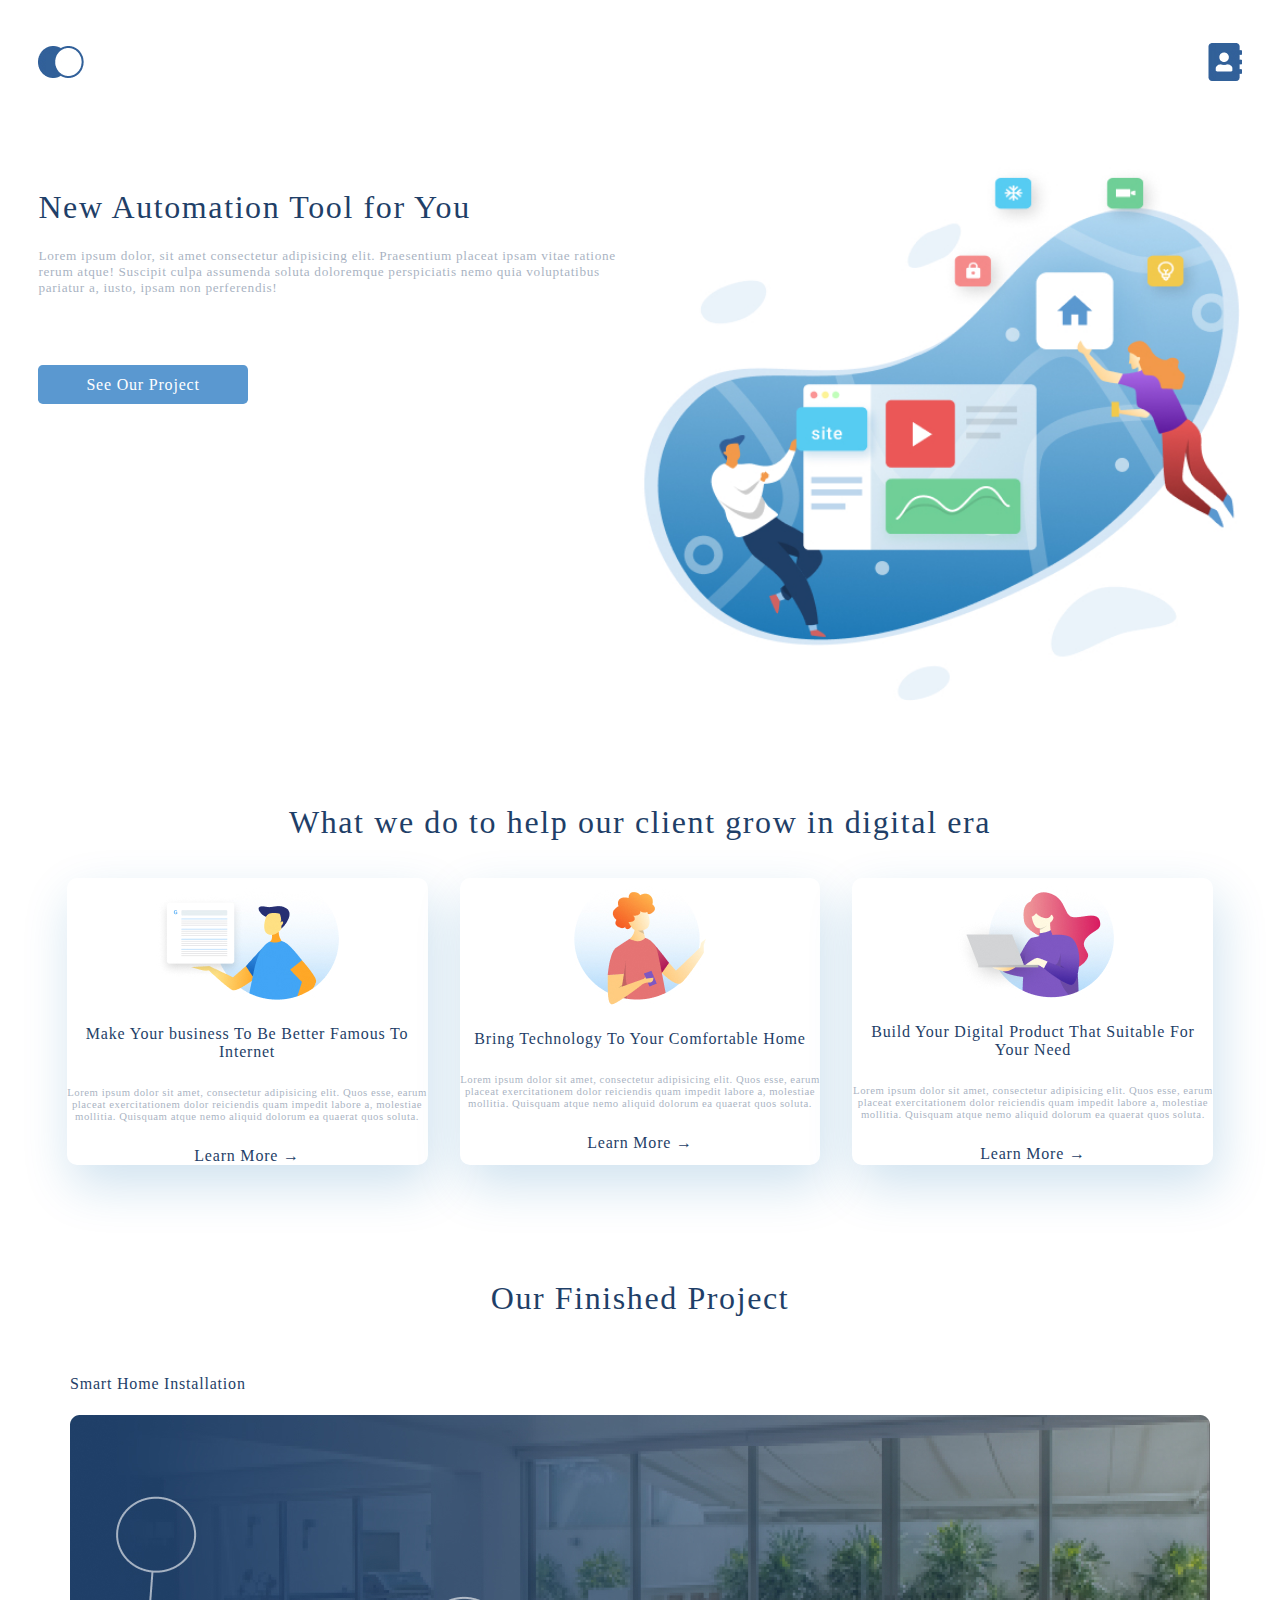
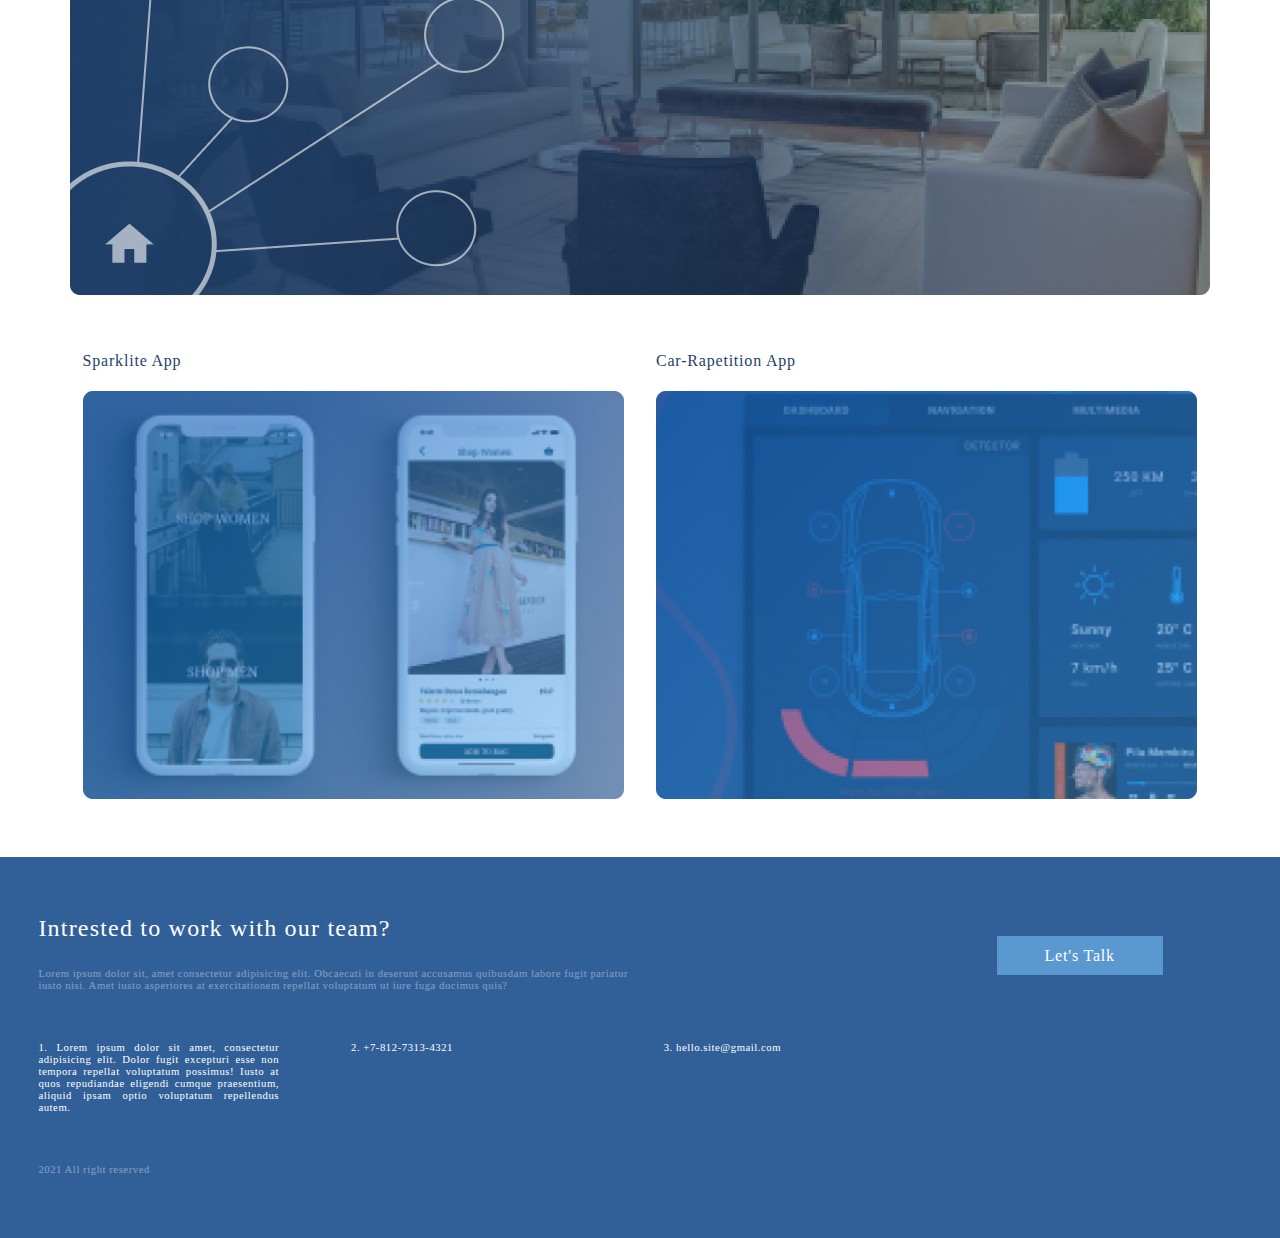
<file: HTML-CSS/6/index.html>
<!DOCTYPE html>
<html lang="en">
<head>
    <meta charset="UTF-8">
    <meta http-equiv="X-UA-Compatible" content="IE=edge">
    <meta name="viewport" content="width=device-width, initial-scale=1.0">
    <link rel="stylesheet" href="static/index.css">
    <title>GeekBrains - Прокопенко А.И.</title>
</head>
<body>
    <section class="navbar">
        <div class="navbar__logo">
            <img src="static/img/navbar/logo.jpg" alt="">
        </div>
        <div class="navbar__adress-book">
            <img src="static/img/navbar/address-book-solid.jpg" alt="">
        </div>
    </section>
    <section class="header">
        <div class="header__block">
            <div class="header__title">
                <h1>New Automation Tool for You</h1>
            </div>
            <div class="header__text">
                <h5>Lorem ipsum dolor, sit amet consectetur adipisicing elit. Praesentium placeat ipsam vitae ratione rerum atque! Suscipit culpa assumenda soluta doloremque perspiciatis nemo quia voluptatibus pariatur a, iusto, ipsam non perferendis!</h5>
            </div>
            <div class="header__btn">
                <a href="#">See Our Project</a>
            </div>
        </div>
        <div class="header__block">
            <img src="static/img/header/bg.jpg" alt="">
        </div>
    </section>
    <section class="services">
        <div class="services__title">
            <h1>What we do to help our client grow in digital era</h1>
        </div>
        <div class="services__block">
            <div class="services__service service">
                <div class="service__img">
                    <img src="static/img/services/1.jpg" alt="">
                </div>
                <div class="service__title">
                    <h4>Make Your business To Be Better Famous To Internet</h4>
                </div>
                <div class="service__text">
                    <h6>Lorem ipsum dolor sit amet, consectetur adipisicing elit. Quos esse, earum placeat exercitationem dolor reiciendis quam impedit labore a, molestiae mollitia. Quisquam atque nemo aliquid dolorum ea quaerat quos soluta.</h6>
                </div>
                <div class="service__link">
                    <a href="#">Learn More &rarr;</a>
                </div>
            </div>
            <div class="services__service service">
                <div class="service__img">
                    <img src="static/img/services/2.jpg" alt="">
                </div>
                <div class="service__title">
                    <h4>Bring Technology To Your Comfortable Home</h4>
                </div>
                <div class="service__text">
                    <h6>Lorem ipsum dolor sit amet, consectetur adipisicing elit. Quos esse, earum placeat exercitationem dolor reiciendis quam impedit labore a, molestiae mollitia. Quisquam atque nemo aliquid dolorum ea quaerat quos soluta.</h6>
                </div>
                <div class="service__link">
                    <a href="#">Learn More &rarr;</a>
                </div>
            </div>
            <div class="services__service service">
                <div class="service__img">
                    <img src="static/img/services/3.jpg" alt="">
                </div>
                <div class="service__title">
                    <h4>Build Your Digital Product That Suitable For Your Need</h4>
                </div>
                <div class="service__text">
                    <h6>Lorem ipsum dolor sit amet, consectetur adipisicing elit. Quos esse, earum placeat exercitationem dolor reiciendis quam impedit labore a, molestiae mollitia. Quisquam atque nemo aliquid dolorum ea quaerat quos soluta.</h6>
                </div>
                <div class="service__link">
                    <a href="#">Learn More &rarr;</a>
            </div>
        </div>
    </section>
    <section class="projects">
        <div class="projects__title">
            <h1>Our Finished Project</h1>
        </div>
        <div class="projects__block">
            <div class="projects_big-one">
                <h4>Smart Home Installation</h4>
                <img src="static/img/projects/smart-home.jpg" alt="">
            </div>
            <div class="projects_little-one">
                <h4>Sparklite App</h4>
                <img src="static/img/projects/sparklite.jpg" alt="">
            </div>
            <div class="projects_little-one">
                <h4>Car-Rapetition App</h4>
                <img src="static/img/projects/car-repetition.jpg" alt="">
            </div>
        </div>
    </section>
    <section class="footer">
        <div class="footer__block">
            <div class="footer__title">
                <h2>Intrested to work with our team?</h2>
                <h6>Lorem ipsum dolor sit, amet consectetur adipisicing elit. Obcaecati in deserunt accusamus quibusdam labore fugit pariatur iusto nisi. Amet iusto asperiores at exercitationem repellat voluptatum ut iure fuga ducimus quis?</h6>
            </div>
            <div class="footer__btn">
                <a href="#">
                    Let's Talk
                </a>
            </div>
        </div>
        <div class="footer__block">
            <div class="footer__contact">
                <h6>1. Lorem ipsum dolor sit amet, consectetur adipisicing elit. Dolor fugit excepturi esse non tempora repellat voluptatum possimus! Iusto at quos repudiandae eligendi cumque praesentium, aliquid ipsam optio voluptatum repellendus autem.</h6>
            </div>
            <div class="footer__contact">
                <a href="tel:#">
                    <h6>2. +7-812-7313-4321</h6>
                </a>
            </div>
            <div class="footer__contact">
                <a href="mailto:#">
                    <h6>3. hello.site@gmail.com</h6>
                </a>
            </div>
        </div>
        <div class="footer__block">
            <div class="footer__copyright">
                <h6>2021 All right reserved</h6>
            </div>
        </div>
    </section>
</body>
</html>
</file>
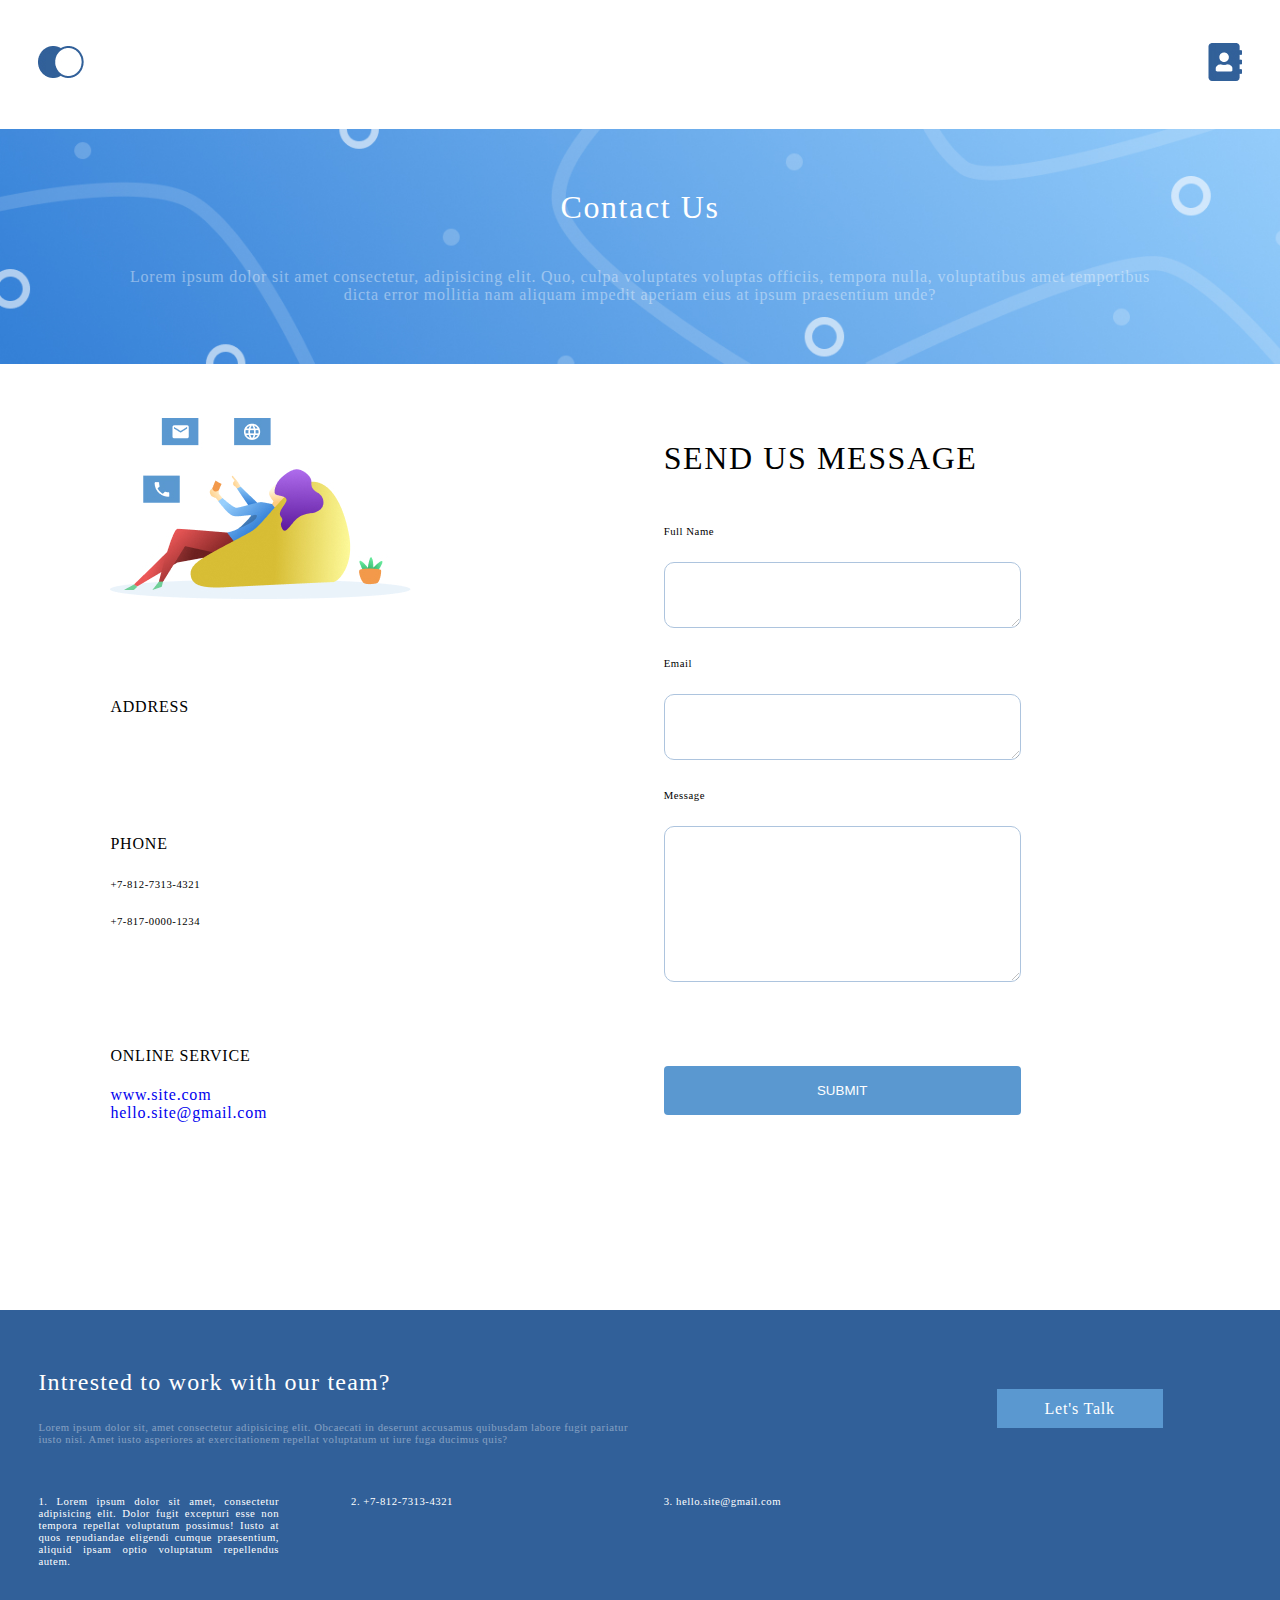
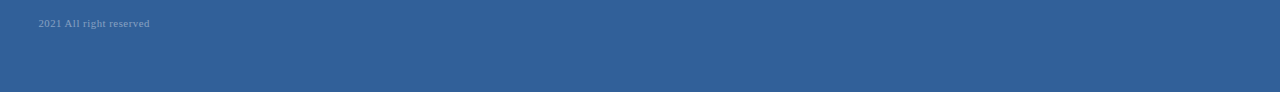
<file: HTML-CSS/6/contact.html>
<!DOCTYPE html>
<html lang="en">
<head>
    <meta charset="UTF-8">
    <meta http-equiv="X-UA-Compatible" content="IE=edge">
    <meta name="viewport" content="width=device-width, initial-scale=1.0">
    <link rel="stylesheet" href="static/contact.css">
    <title>GeekBrains - Прокопенко А.И. -- Контактная форма</title>
</head>
<body>
    <section class="navbar">
        <div class="navbar__logo">
            <img src="static/img/navbar/logo.jpg" alt="">
        </div>
        <div class="navbar__adress-book">
            <img src="static/img/navbar/address-book-solid.jpg" alt="">
        </div>
    </section>
    <section class="header">
        <div class="header__title">
            <h1>Contact Us</h1>
        </div>
        <div class="header__text">
            <h4>Lorem ipsum dolor sit amet consectetur, adipisicing elit. Quo, culpa voluptates voluptas officiis, tempora nulla, voluptatibus amet temporibus dicta error mollitia nam aliquam impedit aperiam eius at ipsum praesentium unde?</h4>
        </div>
    </section>
    <section class="contact">
        <div class="contact__block">
            <div class="contact__img">
                <img src="static/img/contact/1.jpg" alt="">
            </div>
            <div class="contact__text">
                <h4>address</h4>
                <h6></h6>
            </div>
            <div class="contact__text">
                <h4>phone</h4>
                <h6>+7-812-7313-4321</h6>
                <h6>+7-817-0000-1234</h6>
            </div>
            <div class="contact__text">
                <h4>online service</h4>
                <a href="#">www.site.com</a><br />
                <a href="mailto:#">hello.site@gmail.com</a>
            </div>
        </div>
        <div class="contact__block">
            <div class="contact__form form">
                <div class="form__title">
                    <h1>send us message</h1>
                </div>
                <form action="" method="post">
                    <div class="form__block">
                        <h6>Full Name</h6>
                        <textarea rows="4" cols="42" name=""></textarea>
                    </div>
                    <div class="form__block">
                        <h6>Email</h6>
                        <textarea rows="4" cols="42" name=""></textarea>
                    </div>
                    <div class="form__block">
                        <h6>Message</h6>
                        <textarea rows="10" cols="42" type="text" name=""> </textarea>
                    </div>
                    <div class="form__btn">
                        <button type="submit">submit</button>
                    </div>
                </form>
            </div>
        </div>
    </section>
    <section class="map">
        <div class="map__block">
            
        </div>
    </section>
    <section class="footer">
        <div class="footer__block">
            <div class="footer__title">
                <h2>Intrested to work with our team?</h2>
                <h6>Lorem ipsum dolor sit, amet consectetur adipisicing elit. Obcaecati in deserunt accusamus quibusdam labore fugit pariatur iusto nisi. Amet iusto asperiores at exercitationem repellat voluptatum ut iure fuga ducimus quis?</h6>
            </div>
            <div class="footer__btn">
                <a href="#">
                    Let's Talk
                </a>
            </div>
        </div>
        <div class="footer__block">
            <div class="footer__contact">
                <h6>1. Lorem ipsum dolor sit amet, consectetur adipisicing elit. Dolor fugit excepturi esse non tempora repellat voluptatum possimus! Iusto at quos repudiandae eligendi cumque praesentium, aliquid ipsam optio voluptatum repellendus autem.</h6>
            </div>
            <div class="footer__contact">
                <a href="tel:#">
                    <h6>2. +7-812-7313-4321</h6>
                </a>
            </div>
            <div class="footer__contact">
                <a href="mailto:#">
                    <h6>3. hello.site@gmail.com</h6>
                </a>
            </div>
        </div>
        <div class="footer__block">
            <div class="footer__copyright">
                <h6>2021 All right reserved</h6>
            </div>
        </div>
    </section>
</body>
</html>
</file>
<file: HTML-CSS/6/static/index.css>
body {
    margin: 0;
}
section {
    display: flex;
    padding: 2.4em;
    flex-direction: row;
}
a, h1, h2, h3, h4, h5, h6 {
    font-family: Roboto;
    font-style: normal;
    font-weight: normal;
    letter-spacing: 0.05em;
    color: #1F3F68;
}
button > h5 {
    margin: 0;
}
a {
    text-decoration: none;
}
.header, .services__block, .projects__block {
    justify-content: center;
    display: flex;
    flex-flow: row wrap;
    }
.header__text, .service__text, .footer__title > h6, .footer__copyright > h6 {
    opacity: 0.4;
    transition: 0.3s linear;
}
.header__text:hover, .service__text:hover, .footer__title > h6:hover, .footer__copyright > h6:hover {
    opacity: 1;
    /* color: black; */
}
.footer h2, .footer h5, .footer h6 {
    color: white;
}
.footer {
    background: #316099;
    flex-flow: row wrap;
    color: white;
}
.footer__block {
    width: 100%;
    display: flex;
    flex-flow: row wrap;
}
.footer__btn {
    width: 40%;
    text-align: right;
    align-self: center;
}
.footer__btn > a {
    background: #5A98D0;
    border: white;
    border-radius: 0;
    padding: 0.7em 3em;
    color: white;
}
.footer__contact {
    width: 20%;
    padding: 0 4.5em 0 0;
    text-align: justify;
}
.footer__title {
    padding: 0 2.6em 0 0;
    width: 50%;
}
.header__block {
    width: 50%;
}
.header__block > img {
    width: 100%
}
.header__btn {
    margin: 5em 0;
}
.header__btn > a {
    background: #5A98D0;
    border: white;
    border-radius: 0.3em;
    padding: 0.7em 3em;
    color: white;
}
.navbar > div {
    width: 25%;
    align-self: center;
}
.navbar__adress-book {
    margin: 0 0 0 50%;
    text-align: right;
}
.projects__block > div > img {
    width: 100%;
}
.projects_big-one, .projects_little-one {
    padding: 1em 1em;
}
.services__title, .projects__title {
    height: fit-content;
    text-align: center;
}
.service {
    text-align: center;
    margin: 1em;
    background: #FFFFFF;
    box-shadow: 5px 20px 50px rgb(16 112 177 / 20%);
    border-radius: 10px;
}
.services, .projects {
    flex-direction: column;
    }
.services__service {
    width: 30%;
}
@media (max-width: 1356px) {
    .projects_little-one {
        width: 45%;
    }
}
@media (max-width: 768px) {
    .header__block {
        width: 80%;
    }
    .services__block {
        flex-direction: column;
    }
    .services__service {
        width: auto;
    }
    .projects_little-one {
        width: auto;
    }
    .footer__contact {
        width: 80%;
        padding: 0;
    }
}
@media (max-width: 498px) {
    .footer__btn {
        width: auto;
    }
}
</file>
<file: HTML-CSS/6/static/contact.css>
body {
    margin: 0;
}
section {
    display: flex;
    padding: 2.4em;
    flex-flow: row wrap;
}
a, h1, h2, h3, h4, h5, h6 {
    font-family: Roboto;
    font-style: normal;
    font-weight: normal;
    letter-spacing: 0.05em;
    /* color: #1F3F68; */
}
button > h5 {
    margin: 0;
}
a {
    text-decoration: none;
}
textarea {
    opacity: 0.4;
    border: 1px solid #356EAD;
    box-sizing: border-box;
    border-radius: 10px;
}
.header__text, .footer__title > h6, .footer__copyright > h6 {
    opacity: 0.4;
    transition: 0.3s linear;
}
.header__text:hover, .footer__title > h6:hover, .footer__copyright > h6:hover {
    opacity: 1;
    /* color: black; */
}
.footer h2, .footer h5, .footer h6 {
    color: white;
}
.footer {
    background: #316099;
    flex-flow: row wrap;
    color: white;
}
.footer__block {
    width: 100%;
    display: flex;
    flex-flow: row wrap;
}
.footer__btn {
    width: 40%;
    text-align: right;
    align-self: center;
}
.footer__btn > a {
    background: #5A98D0;
    border: white;
    border-radius: 0;
    padding: 0.7em 3em;
    color: white;
}
.footer__contact {
    width: 20%;
    padding: 0 4.5em 0 0;
    text-align: justify;
}
.footer__title {
    padding: 0 2.6em 0 0;
    width: 50%;
}
.navbar > div {
    width: 25%;
    align-self: center;
}
.navbar__adress-book {
    margin: 0 0 0 50%;
    text-align: right;
}
.header {
    background: url("img/contact/bg.jpg") no-repeat;
    background-size: cover;
    text-align: center;
    color: white;
}
.header__title, .header__text {
    width: 100%;
}
.header__text {
    padding: 0 5em;
}
.contact__block {
    width: 40%;
    padding: 1em 0 0 4.5em;
    display: flex;
    flex-flow: row wrap;
}
.contact__form {
}
.contact__img {/* padding: 0 3em; */}
.contact__map {
}
.contact__text {
    width: 70%;
    /* padding: 0 3em; */
}
.contact__text > h4, .form__title {
    text-transform: uppercase;
}
.contact__title {
    
}
.form__block {
    text-transform: none;
}
.form__title {
    margin: 0 0 3em 0;
}
.form__btn {
    margin: 5em 0;
}
.form__btn > button {
    text-transform: uppercase;
    width: 100%;
    background: #5A98D0;
    border: white;
    border-radius: 0.3em;
    padding: 1.3em 3em;
    color: white;
}
@media (max-width: 796px) {
    .footer__contact {
        width: 80%;
        padding: 0;
    }
    .contact__block {
        width: 80%;
    }
}
@media (max-width: 498px) {
    .footer__btn {
        width: auto;
    }
}
</file>
